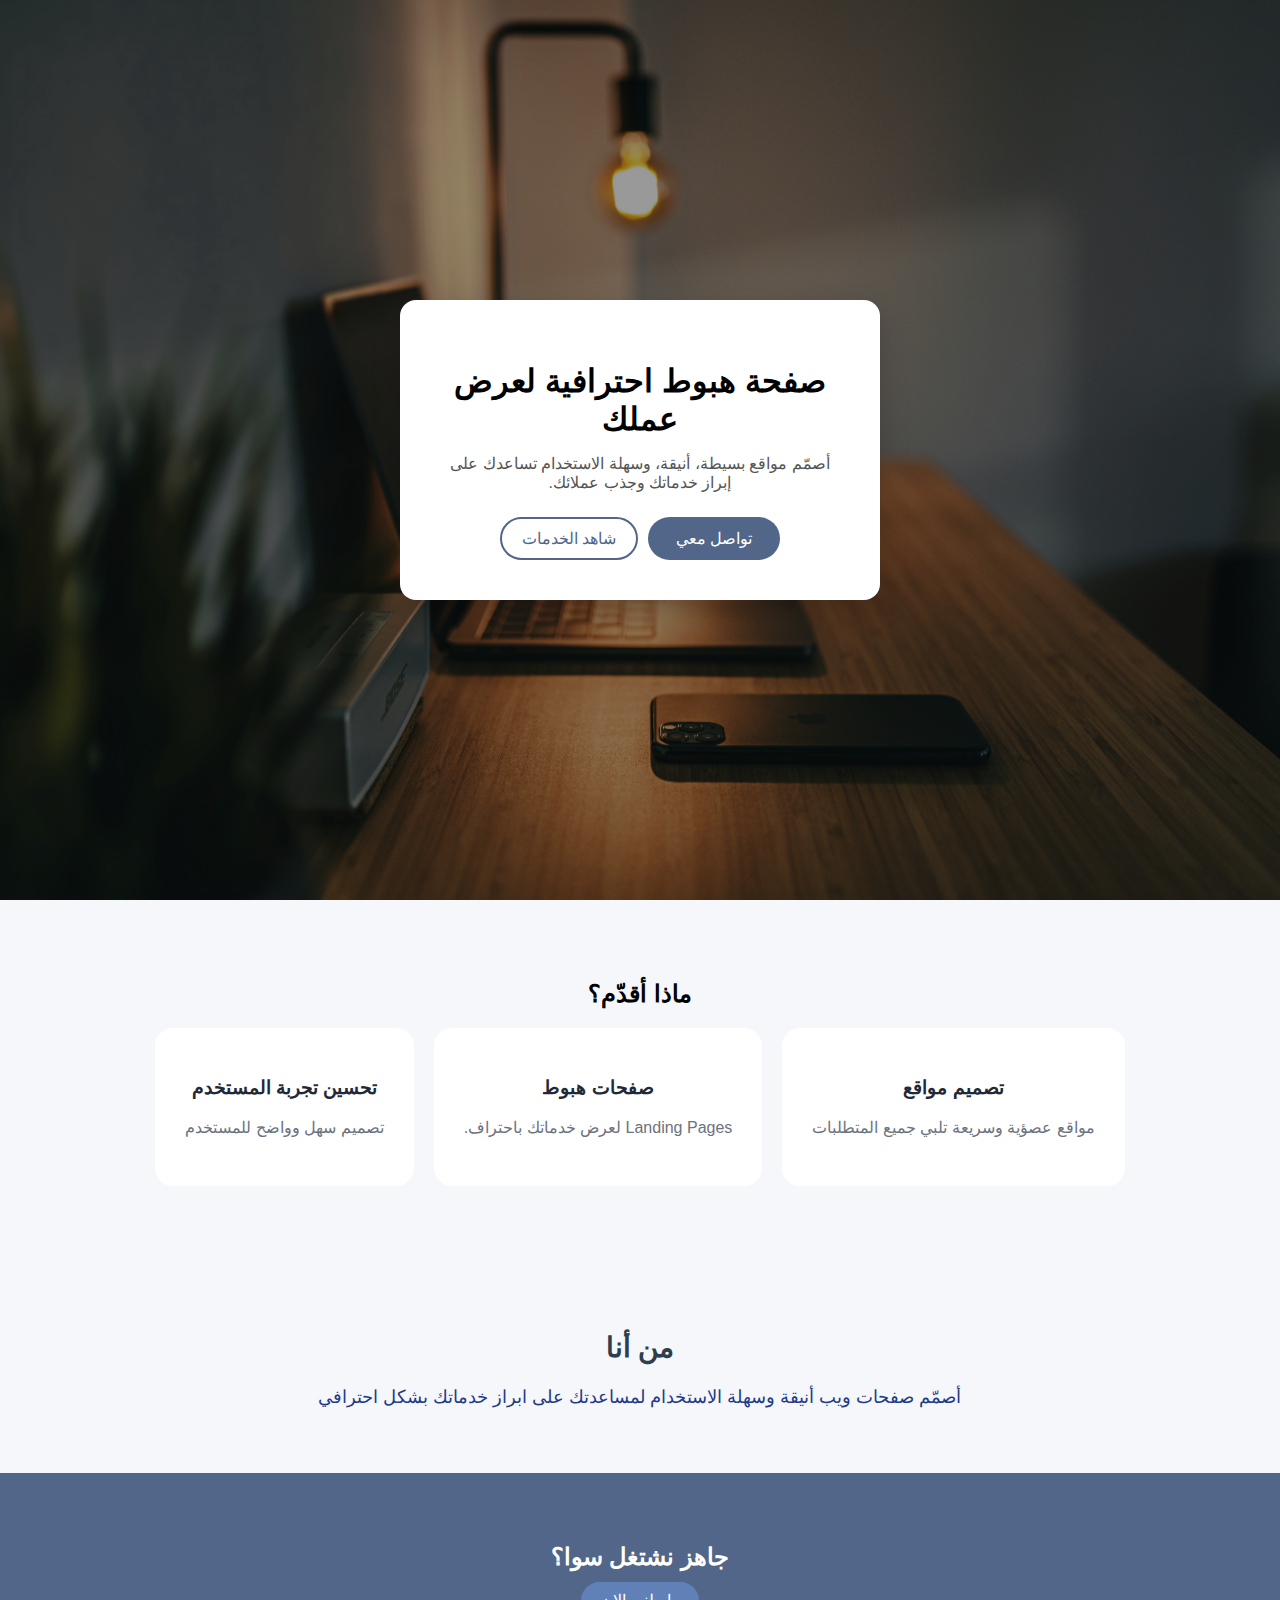
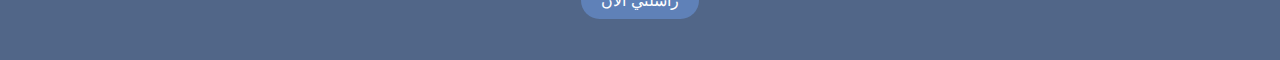
<file: landing-page/index.html>
<!DOCTYPE html>
<html lang="ar">
<head>
    <meta charset="UTF-8">
    <title>صفحتي</title>
    <link rel="stylesheet" href="style.css">
</head>
<body>

    <!-- Hero Section -->
    <section class="hero">
        <div class="overlay"></div>

        <div class="card">
            <h1>صفحة هبوط احترافية لعرض عملك</h1>
            <p>
                أصمّم مواقع بسيطة، أنيقة، وسهلة الاستخدام
                تساعدك على إبراز خدماتك وجذب عملائك.
            </p>

            <div class="buttons">
                <a href="https://mail.google.com/mail/?view=cm&fs=1&to=gm5013666@gmail.com"
                target="_blank"class="gmail-btn">تواصل معي</a>
                <a href="#services" class="btn secondary">شاهد الخدمات</a>
            </div>
        </div>
    </section>

    <!-- Services -->
    <section id="services" class="services">
        <h2>ماذا أقدّم؟</h2>

        <div class="services-box">
            <div class="service-card">
                <h3>تصميم مواقع</h3>
                <p>مواقع عصؤية وسريعة تلبي جميع المتطلبات</p>
            </div>

            <div class="service-card">
                <h3>صفحات هبوط</h3>
                <p>Landing Pages لعرض خدماتك باحتراف.</p>
            </div>

            <div class="service-card">
                <h3>تحسين تجربة المستخدم</h3>
                <p>تصميم سهل وواضح للمستخدم</p>
            </div>
        </div>
    </section>
    <section class="about">
      <h2>من أنا</h2>
      <p>أصمّم صفحات ويب أنيقة وسهلة الاستخدام لمساعدتك على ابراز خدماتك بشكل احترافي</p>
    </section>
    <section id="contact" class="contact">
      <h2>جاهز نشتغل سوا؟</h2>
      <a href="#"class="btn primary">راسلني الان</a>
    </section>

    </body>
    </html>
</file>
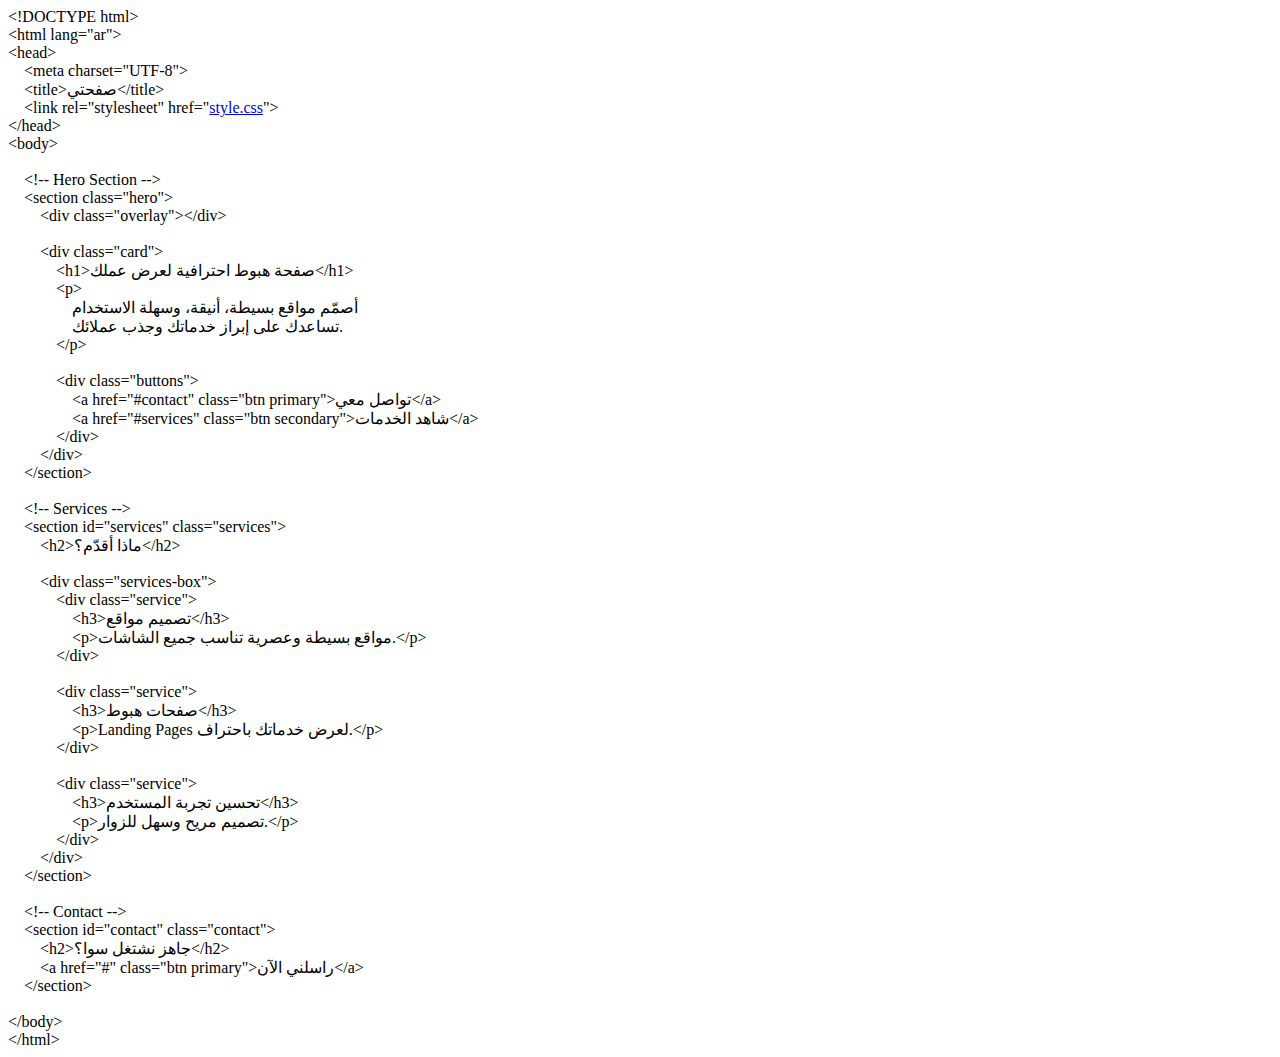
<file: landing-page/bluetooth_content_share.html>
<html><head><meta http-equiv="Content-Type" content="text/html; charset=UTF-8"/></head><body>&lt;!DOCTYPE html&gt;<br>&lt;html lang="ar"&gt;<br>&lt;head&gt;<br>&nbsp;&nbsp;&nbsp; &lt;meta charset="UTF-8"&gt;<br>&nbsp;&nbsp;&nbsp; &lt;title&gt;صفحتي&lt;/title&gt;<br>&nbsp;&nbsp;&nbsp; &lt;link rel="stylesheet" href="<a href="http://style.css">style.css</a>"&gt;<br>&lt;/head&gt;<br>&lt;body&gt;<br><br>&nbsp;&nbsp;&nbsp; &lt;!-- Hero Section --&gt;<br>&nbsp;&nbsp;&nbsp; &lt;section class="hero"&gt;<br>&nbsp;&nbsp;&nbsp;&nbsp;&nbsp;&nbsp;&nbsp; &lt;div class="overlay"&gt;&lt;/div&gt;<br><br>&nbsp;&nbsp;&nbsp;&nbsp;&nbsp;&nbsp;&nbsp; &lt;div class="card"&gt;<br>&nbsp;&nbsp;&nbsp;&nbsp;&nbsp;&nbsp;&nbsp;&nbsp;&nbsp;&nbsp;&nbsp; &lt;h1&gt;صفحة هبوط احترافية لعرض عملك&lt;/h1&gt;<br>&nbsp;&nbsp;&nbsp;&nbsp;&nbsp;&nbsp;&nbsp;&nbsp;&nbsp;&nbsp;&nbsp; &lt;p&gt;<br>&nbsp;&nbsp;&nbsp;&nbsp;&nbsp;&nbsp;&nbsp;&nbsp;&nbsp;&nbsp;&nbsp;&nbsp;&nbsp;&nbsp;&nbsp; أصمّم مواقع بسيطة، أنيقة، وسهلة الاستخدام<br>&nbsp;&nbsp;&nbsp;&nbsp;&nbsp;&nbsp;&nbsp;&nbsp;&nbsp;&nbsp;&nbsp;&nbsp;&nbsp;&nbsp;&nbsp; تساعدك على إبراز خدماتك وجذب عملائك.<br>&nbsp;&nbsp;&nbsp;&nbsp;&nbsp;&nbsp;&nbsp;&nbsp;&nbsp;&nbsp;&nbsp; &lt;/p&gt;<br><br>&nbsp;&nbsp;&nbsp;&nbsp;&nbsp;&nbsp;&nbsp;&nbsp;&nbsp;&nbsp;&nbsp; &lt;div class="buttons"&gt;<br>&nbsp;&nbsp;&nbsp;&nbsp;&nbsp;&nbsp;&nbsp;&nbsp;&nbsp;&nbsp;&nbsp;&nbsp;&nbsp;&nbsp;&nbsp; &lt;a href="#contact" class="btn primary"&gt;تواصل معي&lt;/a&gt;<br>&nbsp;&nbsp;&nbsp;&nbsp;&nbsp;&nbsp;&nbsp;&nbsp;&nbsp;&nbsp;&nbsp;&nbsp;&nbsp;&nbsp;&nbsp; &lt;a href="#services" class="btn secondary"&gt;شاهد الخدمات&lt;/a&gt;<br>&nbsp;&nbsp;&nbsp;&nbsp;&nbsp;&nbsp;&nbsp;&nbsp;&nbsp;&nbsp;&nbsp; &lt;/div&gt;<br>&nbsp;&nbsp;&nbsp;&nbsp;&nbsp;&nbsp;&nbsp; &lt;/div&gt;<br>&nbsp;&nbsp;&nbsp; &lt;/section&gt;<br><br>&nbsp;&nbsp;&nbsp; &lt;!-- Services --&gt;<br>&nbsp;&nbsp;&nbsp; &lt;section id="services" class="services"&gt;<br>&nbsp;&nbsp;&nbsp;&nbsp;&nbsp;&nbsp;&nbsp; &lt;h2&gt;ماذا أقدّم؟&lt;/h2&gt;<br><br>&nbsp;&nbsp;&nbsp;&nbsp;&nbsp;&nbsp;&nbsp; &lt;div class="services-box"&gt;<br>&nbsp;&nbsp;&nbsp;&nbsp;&nbsp;&nbsp;&nbsp;&nbsp;&nbsp;&nbsp;&nbsp; &lt;div class="service"&gt;<br>&nbsp;&nbsp;&nbsp;&nbsp;&nbsp;&nbsp;&nbsp;&nbsp;&nbsp;&nbsp;&nbsp;&nbsp;&nbsp;&nbsp;&nbsp; &lt;h3&gt;تصميم مواقع&lt;/h3&gt;<br>&nbsp;&nbsp;&nbsp;&nbsp;&nbsp;&nbsp;&nbsp;&nbsp;&nbsp;&nbsp;&nbsp;&nbsp;&nbsp;&nbsp;&nbsp; &lt;p&gt;مواقع بسيطة وعصرية تناسب جميع الشاشات.&lt;/p&gt;<br>&nbsp;&nbsp;&nbsp;&nbsp;&nbsp;&nbsp;&nbsp;&nbsp;&nbsp;&nbsp;&nbsp; &lt;/div&gt;<br><br>&nbsp;&nbsp;&nbsp;&nbsp;&nbsp;&nbsp;&nbsp;&nbsp;&nbsp;&nbsp;&nbsp; &lt;div class="service"&gt;<br>&nbsp;&nbsp;&nbsp;&nbsp;&nbsp;&nbsp;&nbsp;&nbsp;&nbsp;&nbsp;&nbsp;&nbsp;&nbsp;&nbsp;&nbsp; &lt;h3&gt;صفحات هبوط&lt;/h3&gt;<br>&nbsp;&nbsp;&nbsp;&nbsp;&nbsp;&nbsp;&nbsp;&nbsp;&nbsp;&nbsp;&nbsp;&nbsp;&nbsp;&nbsp;&nbsp; &lt;p&gt;Landing Pages لعرض خدماتك باحتراف.&lt;/p&gt;<br>&nbsp;&nbsp;&nbsp;&nbsp;&nbsp;&nbsp;&nbsp;&nbsp;&nbsp;&nbsp;&nbsp; &lt;/div&gt;<br><br>&nbsp;&nbsp;&nbsp;&nbsp;&nbsp;&nbsp;&nbsp;&nbsp;&nbsp;&nbsp;&nbsp; &lt;div class="service"&gt;<br>&nbsp;&nbsp;&nbsp;&nbsp;&nbsp;&nbsp;&nbsp;&nbsp;&nbsp;&nbsp;&nbsp;&nbsp;&nbsp;&nbsp;&nbsp; &lt;h3&gt;تحسين تجربة المستخدم&lt;/h3&gt;<br>&nbsp;&nbsp;&nbsp;&nbsp;&nbsp;&nbsp;&nbsp;&nbsp;&nbsp;&nbsp;&nbsp;&nbsp;&nbsp;&nbsp;&nbsp; &lt;p&gt;تصميم مريح وسهل للزوار.&lt;/p&gt;<br>&nbsp;&nbsp;&nbsp;&nbsp;&nbsp;&nbsp;&nbsp;&nbsp;&nbsp;&nbsp;&nbsp; &lt;/div&gt;<br>&nbsp;&nbsp;&nbsp;&nbsp;&nbsp;&nbsp;&nbsp; &lt;/div&gt;<br>&nbsp;&nbsp;&nbsp; &lt;/section&gt;<br><br>&nbsp;&nbsp;&nbsp; &lt;!-- Contact --&gt;<br>&nbsp;&nbsp;&nbsp; &lt;section id="contact" class="contact"&gt;<br>&nbsp;&nbsp;&nbsp;&nbsp;&nbsp;&nbsp;&nbsp; &lt;h2&gt;جاهز نشتغل سوا؟&lt;/h2&gt;<br>&nbsp;&nbsp;&nbsp;&nbsp;&nbsp;&nbsp;&nbsp; &lt;a href="#" class="btn primary"&gt;راسلني الآن&lt;/a&gt;<br>&nbsp;&nbsp;&nbsp; &lt;/section&gt;<br><br>&lt;/body&gt;<br>&lt;/html&gt;</body></html>
</file>
<file: landing-page/style.css>
body {
  margin: 0;
  font-family: 'Arial', sans-serif;
  direction: rtl;
  background-color: #f5f7fa;
}

/* Hero */
.hero {
  height: 100vh;
  background-image: url("hero.jpg"); 
  background-size: cover;
  background-position: center;
  position: relative;
  display: flex;
  align-items: center;
  justify-content: center;
}

.overlay {
  position: absolute;
  inset: 0;
  background: rgba(0, 0, 0, 0.4);
}

.card {
  position: relative;
  background: white;
  padding: 40px;
  border-radius: 16px;
  max-width: 400px;
  text-align: center;
  box-shadow: 0 10px 30px rgba(0,0,0,0.2);
}

.card h1 {
  margin-bottom: 15px;
}

.card p {
  color: #555;
  margin-bottom: 25px;
}

/* Buttons */
.buttons {
  display: flex;
  gap: 10px;
  justify-content: center;
}

.btn {
  padding: 10px 20px;
  border-radius: 25px;
  text-decoration: none;
  transition: 0.3s;
}

.primary {
  background: #5f81b8;
  color: white;
}

.primary:hover {
  background: #516688;
}

.secondary {
  border: 2px solid#516688;
  color: #516688;
}

.secondary:hover {
  background:#516688;
  color: white;
}

/* Services */
.services {
  padding: 60px 20px;
  text-align: center;

}

.services-box {
  display: flex;
  gap: 20px;
  justify-content: center;
  flex-wrap: wrap;
 
}

.service {
  background: white;
  padding: 20px;
  width: 250px;
  border-radius: 12px;
  box-shadow: 0 5px 15px rgba(0,0,0,0.1);
}

/* Contact */
.contact {
  background:#5f81b8;
  color: white;
  padding: 50px 20px;
  text-align: center;
 
}
.contact-btn{
  background-color: #516688;
  color: white;
   padding: 12px 20px; 
   border-radius: 8px; 
   transition: 0.3s; 
} 
.contact-btn:hover{
  background-color: #516688;
}
.gmail-btn {
  display: inline-block;
  padding: 12px 28px;
  background-color: #516688;
  color: white;
  border-radius: 30px;
  text-decoration: none;
  /* font-size: 25px; */
 
  /* margin-bottom: 30px; */
  transition: all 0.3s ease;
}

.gmail-btn:hover {
  background-color: #516688;
  transform: translateY(-2px);
}
.service-card {
  background:#ffffff;
  padding: 30px;
  border-radius: 18px;
  margin-bottom: 25px;
  overflow: hidden;
  transition: all 0.3s ease;
  box-shadow: 0 10px 25px rgbe(0,0,0,0.06);
  transition: 0.3s;
  cursor: pointer;
}
.service-card::before{
  content: "";
  position: absolute;
  top: 0;
  right: 0;
  width: 6px;
  height: 100%;
  background: linear-gradient(180deg,#516688,#516688);
  opacity: 0;
  transition: opacity 0.3s ease;
}

/* عند المرور بالماوس */
.service-card:hover {
  background-color: #eef4ff;
  transform: translateY(-8px);
  box-shadow: 0 18px 40px rgba(0,0,0,0.1);
}
.service-card:hover::before{
  opacity: 1;
}
.service-card h3{
  margin-bottom: 10px;
  color: #1f2937;
}

/* عند الاختيار */
.service-card p {
  color: #6b7280;
 line-height: 1.6;
}
.contact{
  background-color: #516688;
}
.about{
  max-width: 700px;
  margin: 60px auto;
  text-align: center;

}
.about h2{
  font-size: 28px;
  margin-bottom: 15px ;
  color: #2c3e50;
  display: flex;
  gap: 16px;
  justify-content: center;
  flex-wrap: wrap;
  text-align: center;
  border-color: #3b82f6; 
   
}
.about p{
  font-size: 18px;
  line-height: 1.7;
  color: #555;
  /* background-color: #ffffff;
  border: 2px solid #e5e7eb;
  border-radius: 14px;
  padding: 20px;
  width: 260px;
  cursor: pointer;
  transition: all 0.3s ease;
  color: #374151; */
}
 .about p:hover{
  border-color: #93c5fd;
} 
.about p{
  /* background-color: #e0edff; */
   border-color: #3b82f6; 
   color: #1e3a8a; 
}
</file>
